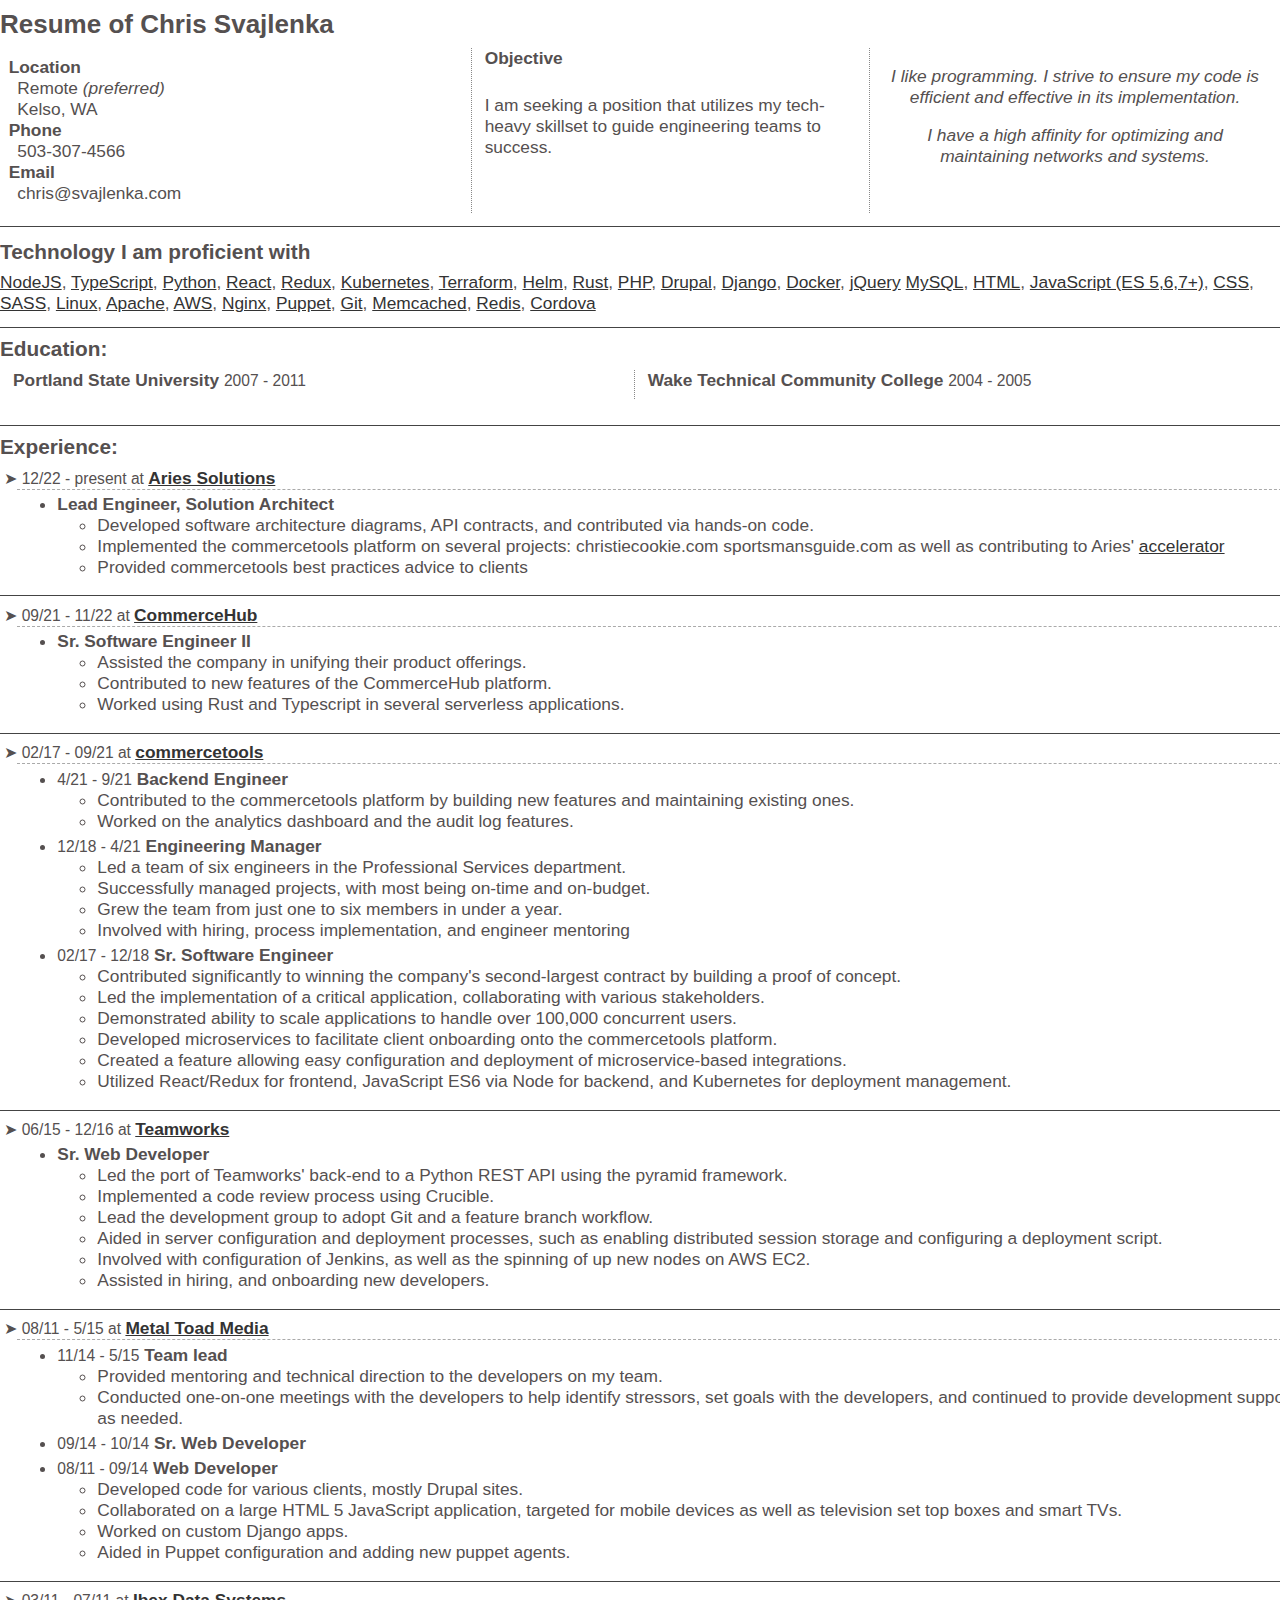
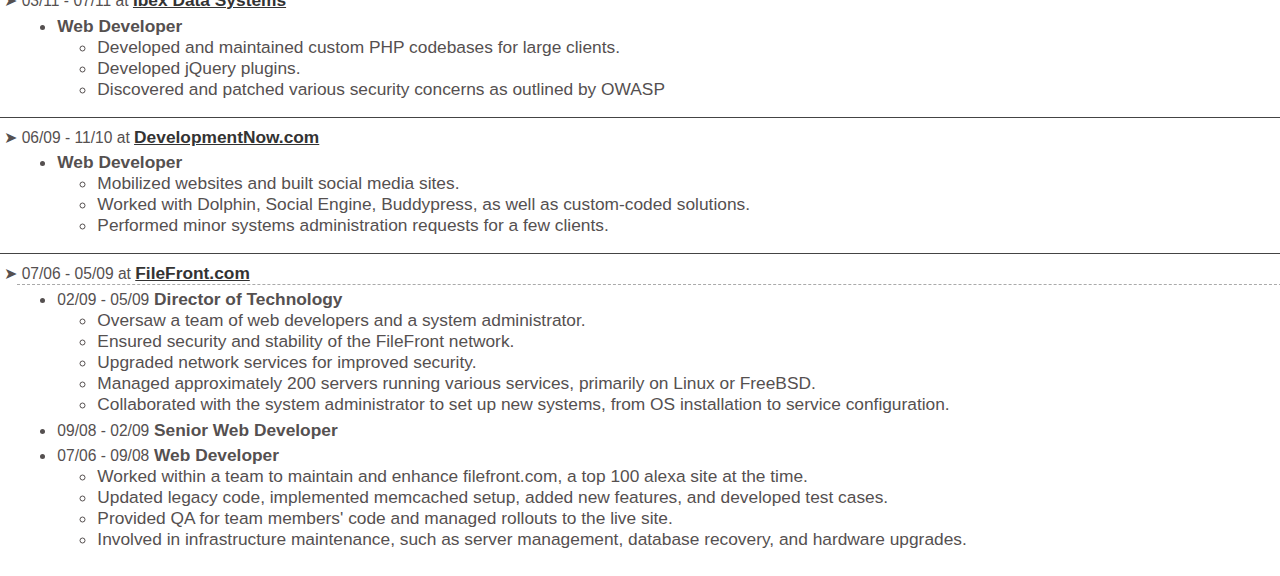
<file: index.html>
<!DOCTYPE html PUBLIC "-//W3C//DTD XHTML 1.0 Strict//EN" "http://www.w3.org/TR/xhtml1/DTD/xhtml1-strict.dtd">
<html xmlns="http://www.w3.org/1999/xhtml" xml:lang="en" lang="en">
  <head>
    <title>Resume of Chris Svajlenka - Software Engineering Leader</title>
    <link href="resume.css" media="all" rel="Stylesheet" type="text/css" />
    <meta http-equiv="Content-Type" content="text/html;charset=utf-8" />
    <meta name="description" content="A resume of a Durham PHP, Python Software Engineer and Systems Administrator." />
    <meta name="keywords" content=" web developer, management, DevOps, Cloud Engineer, Software Engineer, Durham, NC, systems administrator, Python, svajlenka" />
    <meta name="robots" content="INDEX,FOLLOW" />
    <meta name="google-site-verification" content="xfA7cE6Jv6XuRvXt6FlJ3fZX_HhzhEuWgtwoPKommvA" />
  </head>

  <body>
    <section class="top">
      <header>
        <h1>Resume of Chris Svajlenka</h1>
      </header>
      <section class="compact">
        <address class="sub">
          <dl>
            <dt>Location</dt>
            <dd>
              <ul>
                <li>Remote <i>(preferred)</i></li>
                <li>Kelso, WA</li>
              </ul>
            </dd>
            <dt>Phone</dt>
            <dd>503-307-4566</dd>
            <dt>Email</dt>
            <dd>chris<span id="spam">(at)</span>svajlenka.com</dd>
          </dl>
        </address>

        <!-- Objective -->
        <section class="sub">
          <header>Objective</header>
          <summary>
            <p>I am seeking a position that utilizes my tech-heavy skillset to guide engineering teams to success.</p>
          </summary>
        </section>
        <!-- quote -->
        <section class="sub">
          <blockquote>
            <p>I like programming. I strive to ensure my code is efficient and effective in its implementation.</p>
            <p>I have a high affinity for optimizing and maintaining networks and systems.</p>
          </blockquote>
        </section>
      </section>
    </section>
    <main>
      <section>
      <section >
        <header>Technology I am proficient with</header>
        <summary>
          <a href="//www.nodejs.org/" title="NodeJS" target="_blank">NodeJS</a>, <a href="//www.typescriptlang.org/" title="TypeScript" target="_blank">TypeScript</a>, <a href="//www.python.org/" title="Python" target="_blank">Python</a>,
          <a href="//facebook.github.io/react/" title="React" target="_blank">React</a>, <a href="//redux.js.org/" title="Redux" target="_blank">Redux</a>, <a href="//www.kubernetes.io/" title="Kubernetes" target="_blank">Kubernetes</a>,
          <a href="//www.terraform.io/" title="Terraform" target="_blank">Terraform</a>, <a href="//www.helm.sh/" title="Helm" target="_blank">Helm</a>, <a href="//www.rust-lang.org/" title="Rust" target="_blank">Rust</a>,
          <a href="//www.php.net/" title="PHP" target="_blank">PHP</a>, <a href="//www.drupal.org/" title="Drupal" target="_blank">Drupal</a>, <a href="//www.djangoproject.com/" title="Django" target="_blank">Django</a>, <a href="//www.docker.io" title="Docker" target="_blank">Docker</a>,
          <a href="//www.jQuery.com" title="jQuery" target="_blank">jQuery</a> <a href="//www.mysql.com/" title="MySQL" target="_blank">MySQL</a>, <a href="//dev.w3.org/html5/spec/Overview.html" title="HTML 5" target="_blank">HTML</a>,
          <a href="//en.wikipedia.org/wiki/JavaScript" title="JavaScript" target="_blank">JavaScript (ES 5,6,7+)</a>, <a href="//www.w3.org/Style/CSS/" title="CSS" target="_blank">CSS</a>,
          <a href="//www.sass-lang.com/" title="SASS" target="_blank">SASS</a>, <a href="//www.linux.com/" title="linux" target="_blank">Linux</a>, <a href="//www.apache.org/" title="apache" target="_blank">Apache</a>,
          <a href="//aws.amazon.com/" title="AWS" target="_blank">AWS</a>, <a href="//www.nginx.org/" title="nginx" target="_blank">Nginx</a>, <a href="//www.puppetlabs.com/" title="Puppet" target="_blank">Puppet</a>,
          <a href="//git-scm.com/" title="Git" target="_blank">Git</a>, <a href="//www.danga.com/memcached/" title="Memcached" target="_blank">Memcached</a>, <a href="//www.redis.io/" title="Redis" target="_blank">Redis</a>,
          <a href="//cordova.apache.org/" title="Cordova" target="_blank">Cordova</a>
        </summary>
      </section>
      </section>
      <!-- Education -->
      <section>
        <header>Education:</header>
        <section class="compact">
          <section class="sub">
            <header>Portland State University</header>
            <time>2007 - 2011</time>
            <!--<summary>I started out majoring in Computer Science, but have since switched to the more business oriented "Information Systems" program. I left the school a senior, focusing more on my career and family.</summary>-->
          </section>
          <section class="sub">
            <header>Wake Technical Community College</header>
            <time>2004 - 2005</time>
            <!--<summary>While attending, my focus was Computer Science.</summary>-->
          </section>
        </section>
      </section>
      <!-- Internet cred
      <section>
        <header>Internet Cred:</header>
        <section class="compact">
          <section class="sub">
            <header>Code contributions</header>
            <article>
              <p>Check out my <a href="http://www.github.com/svaj" title="GitHub" target="_blank">GitHub</a> account, my <a href="https://drupal.org/user/1813622" title="Drupal.org" target="_blank">Drupal.org profile</a>.</p>
              <p>It might be worth noting that I created and maintain a Drupal contrib module: <a href="https://www.drupal.org/project/upcoming_content">Upcoming Content</a>.</p>
              <p>I've also got some code I've contributed to for the digital asset manager NotreDAM viewable <a href="https://code.google.com/r/jonathan-notredam/source/list" target="_blank" title="NotreDAM">here</a>.</p>
            </article>
          </section> 
      -->
          <!-- Blogs 
          <section class="sub">
            <header>Blog contributions</header>
            <article>
              <p>I maintain a blog at <a href="http://blog.svajlenka.com">blog.svajlenka.com</a></p>
              <p>I've blogged at <a href="http://www.metaltoad.com/blog/chris" title="Metal Toad Media" target="_blank">Metal Toad Media</a></p>
            </article>
          </section>
        </section>
      
      </section>
      -->
      <!-- Experience -->
      <section class="experience">
        <header>Experience:</header>
        <!-- Aries Solutions -->
        <section class="nRoles">
          <header>
            <time class="total">12/22 - present</time>
            <a href="http://www.ariessolutions.io/" title="Aries Solutions" target="_blank">Aries Solutions</a>
          </header>
          <article>
            <ul>
              <li>
                <span class="role">Lead Engineer, Solution Architect</span>
                <ul>
                  <li>Developed software architecture diagrams, API contracts, and contributed via hands-on code.</li>
                  <li>Implemented the commercetools platform on several projects: christiecookie.com sportsmansguide.com as well as contributing to Aries' <a href="https://www.ariessolutions.io/composable-commerce/mach-booster-commercetools-accelerator/">accelerator</a></li>
                  <li>Provided commercetools best practices advice to clients</li>
                </ul>
              </li>
            </ul>
          </article>
        </section>
        <!-- CommerceHub -->
        <section class="nRoles">
          <header>
            <time class="total">09/21 - 11/22</time>
            <a href="http://www.commercehub.com/" title="CommerceHub" target="_blank">CommerceHub</a>
          </header>
          <article>
            <ul>
              <li>
                <span class="role">Sr. Software Engineer II</span>
                <ul>
                  <li>Assisted the company in unifying their product offerings.</li>
                  <li>Contributed to new features of the CommerceHub platform.</li>
                  <li>Worked using Rust and Typescript in several serverless applications.</li>
                </ul>
              </li>
            </ul>

          </article>
        </section>
        <!-- commercetools -->
        <section class="nRoles">
          <header>
            <time class="total">02/17 - 09/21</time>
            <a href="http://www.commercetools.com/" title="commercetools" target="_blank">commercetools</a>
          </header>
          <article>
            <ul>
              <li>
                <time>4/21 - 9/21</time><span class="role">Backend Engineer</span> 
                <ul>
                  <li>Contributed to the commercetools platform by building new features and maintaining existing ones.</li>
                  <li>Worked on the analytics dashboard and the audit log features.</li>
                </ul>
              </li>
              <li>
                <time>12/18 - 4/21</time><span class="role">Engineering Manager</span> 
                <ul>
                  <li>Led a team of six engineers in the Professional Services department.</li>
                  <li>Successfully managed projects, with most being on-time and on-budget.</li>
                  <li>Grew the team from just one to six members in under a year.</li>
                  <li>Involved with hiring, process implementation, and engineer mentoring</li>
                </ul>
              </li>
              <li>
                <time>02/17 - 12/18</time><span class="role">Sr. Software Engineer</span> 
                <ul>
                  <li>Contributed significantly to winning the company's second-largest contract by building a proof of concept.</li>
                  <li>Led the implementation of a critical application, collaborating with various stakeholders.</li>
                  <li>Demonstrated ability to scale applications to handle over 100,000 concurrent users.</li>
                  <li>Developed microservices to facilitate client onboarding onto the commercetools platform.</li>
                  <li>Created a feature allowing easy configuration and deployment of microservice-based integrations.</li>
                  <li>Utilized React/Redux for frontend, JavaScript ES6 via Node for backend, and Kubernetes for deployment management.</li>
                </ul>
              </li>
            </ul>

          </article>
        </section>
        <!-- Teamworks -->
        <section>
          <header>
            <time class="total">06/15 - 12/16</time>
            <a href="http://www.teamworks.com/" title="Teamworks" target="_blank">Teamworks</a>
          </header>
          <article>
            <ul>
              <li>
                <span class="role">Sr. Web Developer</span>
                <ul>
                  <li>Led the port of Teamworks' back-end to a Python REST API using the pyramid framework.</li>
                  <li>Implemented a code review process using Crucible.</li>
                  <li>Lead the development group to adopt Git and a feature branch workflow.</li>
                  <li>Aided in server configuration and deployment processes, such as enabling distributed session storage and configuring a deployment script.</li>
                  <li>Involved with configuration of Jenkins, as well as the spinning of up new nodes on AWS EC2.</li>
                  <li>Assisted in hiring, and onboarding new developers.</li> 
              </li>
            </ul>
          </article>
        </section>
        <!-- metaltoad -->
        <section class="nRoles">
          <header>
            <time class="total">08/11 - 5/15</time>
            <a href="http://www.metaltoad.com/" title="Metal Toad Media" target="_blank">Metal Toad Media</a>
          </header>
          <article>
            <ul>
              <li>
                <time>11/14 - 5/15</time><span class="role">Team lead</span>
                <ul>
                  <li>Provided mentoring and technical direction to the developers on my team.</li>
                  <li>Conducted one-on-one meetings with the developers to help identify stressors, set goals with the developers, and continued to provide development support as needed.</li>
                  </ul>
              </li>
              <li>
                <time>09/14 - 10/14</time><span class="role">Sr. Web Developer</span>
              </li>
              <li>
                <time>08/11 - 09/14</time><span class="role">Web Developer</span> 
                <ul>
                  <li>Developed code for various clients, mostly Drupal sites.</li>
                  <li>Collaborated on a large HTML 5 JavaScript application, targeted for mobile devices as well as television set top boxes and smart TVs.</li>
                  <li>Worked on custom Django apps.</li>
                  <li>Aided in Puppet configuration and adding new puppet agents.</li>
                </ul>
              </li>
            </ul>
          </article>
        </section>
        <!-- Ibex Data -->
        <section class="employed">
          <header>
            <time class="total">03/11 - 07/11</time>
            <a href="http://ibexdata.com/" title="Ibex Data Systems" target="_blank">Ibex Data Systems</a>
          </header>
          <article>
            <ul>
              <li>
                <span class="role">Web Developer</span>
                <ul>
                  <li>Developed and maintained custom PHP codebases for large clients.</li>
                  <li>Developed jQuery plugins.</li>
                  <li>Discovered and patched various security concerns as outlined by OWASP</li>
              </li>
            </ul>
          </article>
        </section>
        <!-- devnow -->
        <section>
          <header>
            <time class="total">06/09 - 11/10</time>
            <a href="http://developmentnow.com/" title="DevelopmentNow" target="_blank">DevelopmentNow.com</a>
          </header>
          <article>
            <ul>
              <li>
                <span class="role">Web Developer</span>
                <ul>
                  <li>Mobilized websites and built social media sites.</li>
                  <li>Worked with Dolphin, Social Engine, Buddypress, as well as custom-coded solutions.</li>
                  <li>Performed minor systems administration requests for a few clients.</li>
                </ul>
              </li>
            </ul>
          </article>
        </section>
        <!-- FileFront -->
        <section class="nRoles">
          <header>
            <time class="total">07/06 - 05/09</time>
            <a href="http://filefront.com/" title="FileFront" target="_blank">FileFront.com</a>
          </header>
          <article>
            <ul>
              <li>
                <time>02/09 - 05/09</time><span class="role">Director of Technology</span> 
                <ul>
                  <li>Oversaw a team of web developers and a system administrator.</li>
                  <li>Ensured security and stability of the FileFront network.</li>
                  <li>Upgraded network services for improved security.</li>
                  <li>Managed approximately 200 servers running various services, primarily on Linux or FreeBSD.</li>
                  <li>Collaborated with the system administrator to set up new systems, from OS installation to service configuration.</li>
                </ul>
              </li>
              <li>
                <time>09/08 - 02/09</time><span class="role">Senior Web Developer</span> 
              </li>
              <li><time>07/06 - 09/08</time> <span class="role">Web Developer</span> 
                <ul>
                  <li>Worked within a team to maintain and enhance filefront.com, a top 100 alexa site at the time.</li>
                  <li>Updated legacy code, implemented memcached setup, added new features, and developed test cases.</li>
                  <li>Provided QA for team members' code and managed rollouts to the live site.</li>
                  <li>Involved in infrastructure maintenance, such as server management, database recovery, and hardware upgrades.</li>
                </ul>
              </li>
            </ul>
          </article>
        </section>
        <!--  <span class="role" class="sub"><a href="http://anticlothes.com/" title="AntiClothes" target="_blank">AntiClothes.com</a></span>
  <span class="role" class="timeframe">08/08 - 11/09 as <strong>Chief Operating Officer</strong></span>
    <p>
    I was the co-founder of AntiClothes, an online T-shirt store specializing in humor shirts. I implemented the website in magento commerce, which was heavily modified to better suit our needs. I handled all day to day operations: shipping, customer relation, inventory &amp; supply management, server management &amp; optimization, and site development. I used a LAMP environment with memcached, svn, and apc.
    </p>
-->
        <!--  <span class="role" class="sub">First American Marketing Corp.</span>
  <span class="role" class="timeframe">03/06 - 05/06 as <strong>Web Developer</strong></span>
    <p>
    At First American Marketing Corporation I had many different roles. These included troubleshooting the company network, programming in Java, creating websites using HTML, CSS, Javascript and PHP, minor data entry, as well as providing technical input on some company decisions.
    </p>
  <span class="role" class="sub"><a href="http://www4.ncsu.edu/~spbalik/SummerCamp/" title="NCSU CS Summer Camp" target="_blank">North Carolina State University</a></span>
  <span class="role" class="timeframe">06/05 - 07/05 as <strong>Teacher Assistant</strong> at a summer camp</span>
    <p>
    I helped high school students learn java 1.4.2 and develop a set of games from scratch or by modifying existing code.
    </p>
-->
      </section>
      <!--
   <div class="section">
<span class="role" class="sectionHeader">Freelance Work:</span>
<span class="role" class="timeframe">
  Note: As of this writing, almost all webpages I had created during my time as a freelance coder are no longer active, If you are interested in the progression of my work over time, I have retained some code samples from this time. Work samples can be made available upon request.
  <br/><br/></span>
<span class="role" class="sub">FileWire.com</span>
<span class="role" class="timeframe">12/05 - 02/06 for Valence Media, LTD. Culver City, CA (telecommuted from Raleigh,NC)</span>
  <p>A file hosting site utilizing an eclectic mix of C#, PHP and MySQL.</p>

<span class="role" class="sub">FileHost.ws</span>
<span class="role" class="timeframe">01/05 - 01/05 for elextusNet Florence, NJ (telecommuted from Raleigh,NC)</span>
  <p>A simple, dynamic directory of popular filehosts.</p>

<span class="role" class="sub">BoredClick.com</span>
<span class="role" class="timeframe">12/04 - 01/05 for elextusNet Florence, NJ (telecommuted from Raleigh,NC)</span>
  <p>A simple link sharing site</p>

<span class="role" class="sub">Xioserv.com</span>
<span class="role" class="timeframe">06/04 - 11/04 for elextusNet Florence, NJ (telecommuted from Raleigh,NC)</span>
  <p>An image &amp; gallery hosting website.</p>

   </div>
-->
    </main>

    <script type="text/javascript">
      document.getElementById("spam").innerHTML = "@";
    </script>
  </body>
</html>
</file>
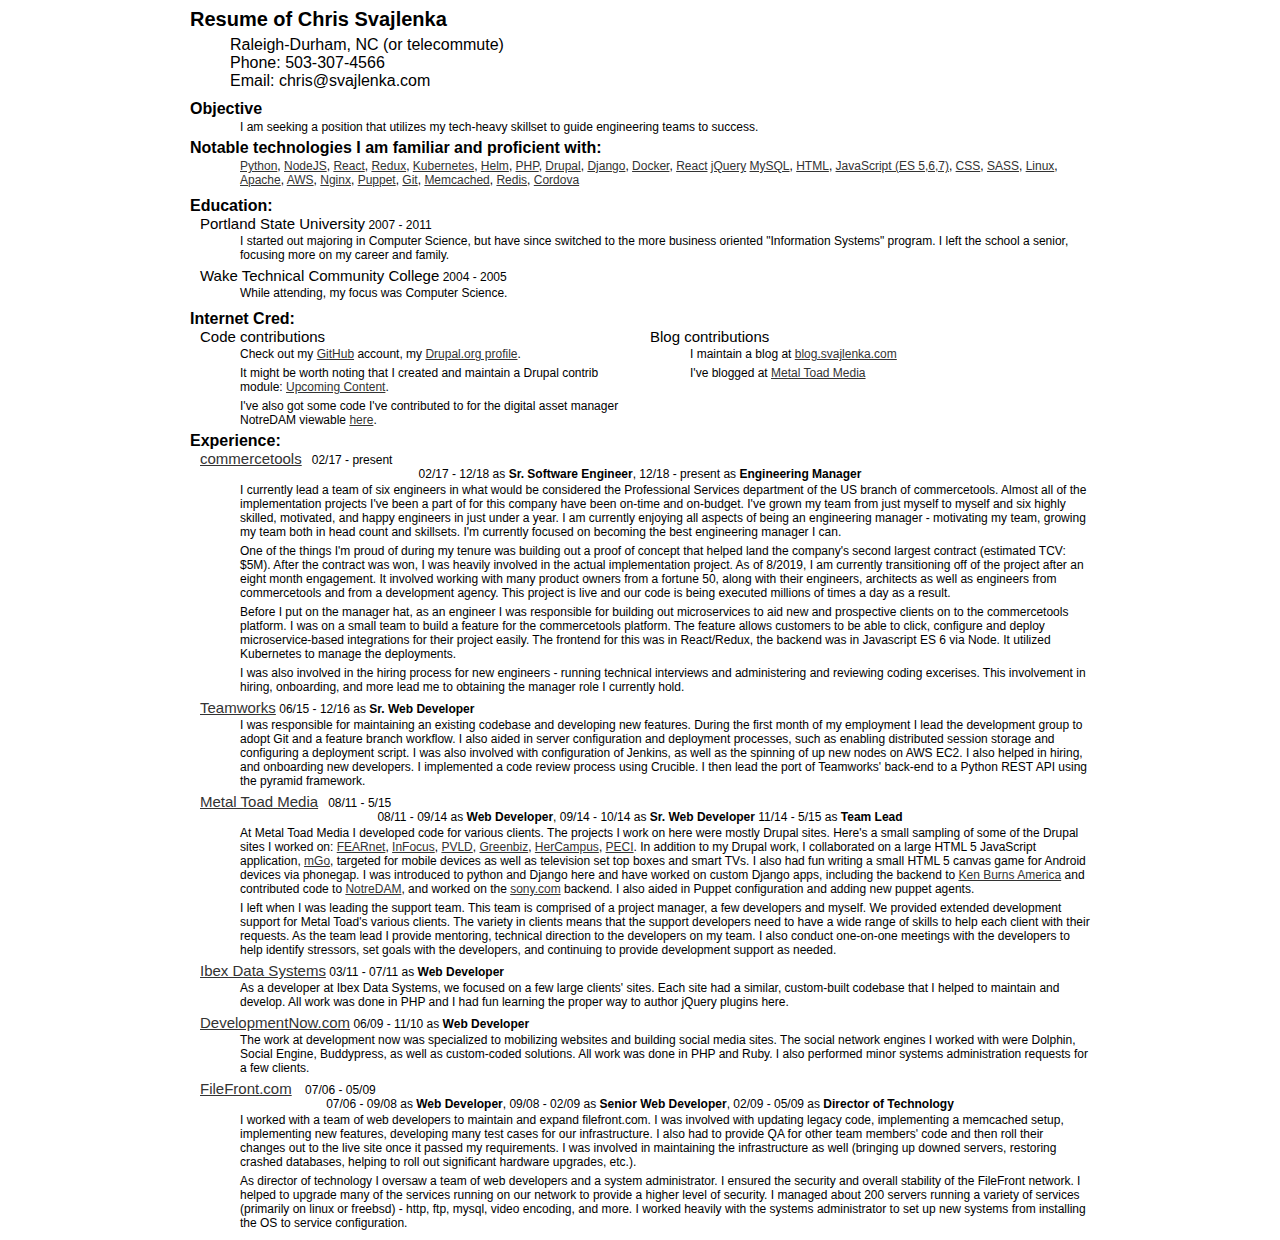
<file: www/index.html>
<!DOCTYPE html PUBLIC "-//W3C//DTD XHTML 1.0 Strict//EN"
   "http://www.w3.org/TR/xhtml1/DTD/xhtml1-strict.dtd">
<html xmlns="http://www.w3.org/1999/xhtml" xml:lang="en" lang="en">
<head>
  <title>Resume of Chris Svajlenka - Software Engineering Leader</title>
  <link href="resume.css" media="all" rel="Stylesheet" type="text/css" />
  <meta http-equiv="Content-Type" content="text/html;charset=utf-8" />
  <meta name="description" content="A resume of a Durham PHP, Python Software Engineer and Systems Administrator."  />
  <meta name="keywords" content=" web developer, management, DevOps, Cloud Engineer, Software Engineer, Durham, NC, systems administrator, Python, svajlenka" />
  <meta name="robots" content="INDEX,FOLLOW" />
  <meta name="google-site-verification" content="xfA7cE6Jv6XuRvXt6FlJ3fZX_HhzhEuWgtwoPKommvA" />
</head>
<body>
  <div class="siteContainer">
    <div class="header">
      <h1>Resume of Chris Svajlenka</h1>
      <ul class="contact">
	<li>Raleigh-Durham, NC (or telecommute)</li>
	<li>Phone: 503-307-4566</li>
	<li>Email: chris<span id="spam">(at)</span>svajlenka.com</li>
      </ul>
    </div>
    <div class="siteContent">
      <div class="section">
	<span class="sectionHeader">Objective</span>
	<p>
	I am seeking a position that utilizes my tech-heavy skillset to guide engineering teams to success.
	</p>
<!--
	<span class="codeQuote">I love coding, I like to make sure my code is efficient a.</span>
	<span class="codeQuote">I have a high affinity for optimizing and maintaining networks and systems.</span> -->
	<span class="sectionHeader">Notable technologies I am familiar and proficient with:</span>
	<p>
        <a href="http://www.python.org/" title="Python" target="_blank">Python</a>,
        <a href="http://www.nodejs.org/" title="NodeJS" target="_blank">NodeJS</a>,
        <a href="https://facebook.github.io/react/" title="React" target="_blank">React</a>,
        <a href="http://redux.js.org/" title="Redux" target="_blank">Redux</a>,
        <a href="http://www.kubernetes.io/" title="Kubernetes" target="_blank">Kubernetes</a>,
        <a href="http://www.helm.sh/" title="Helm" target="_blank">Helm</a>,
        <a href="http://www.php.net/" title="PHP" target="_blank">PHP</a>,
        <a href="http://www.drupal.org/" title="Drupal" target="_blank">Drupal</a>,
        <a href="http://www.djangoproject.com/" title="Django" target="_blank">Django</a>,
        <a href="http://www.docker.io" title="Docker" target="_blank">Docker</a>,
        <a href="http://facebook.github.io/react/" title="React" target="_blank">React</a>
        <a href="http://www.jQuery.com" title="jQuery" target="_blank">jQuery</a>
        <a href="http://www.mysql.com/" title="MySQL" target="_blank">MySQL</a>,
        <a href="http://dev.w3.org/html5/spec/Overview.html" title="HTML 5" target="_blank">HTML</a>,
        <a href="http://en.wikipedia.org/wiki/JavaScript" title="JavaScript" target="_blank">JavaScript (ES 5,6,7)</a>,
        <a href="http://www.w3.org/Style/CSS/" title="CSS" target="_blank">CSS</a>,
        <a href="http://www.sass-lang.com/" title="SASS" target="_blank">SASS</a>,
        <a href="http://www.linux.com/" title="linux" target="_blank">Linux</a>,
        <a href="http://www.apache.org/" title="apache" target="_blank">Apache</a>,
        <a href="http://aws.amazon.com/" title="AWS" target="_blank">AWS</a>,
        <a href="http://www.nginx.org/" title="nginx" target="_blank">Nginx</a>,
        <a href="http://www.puppetlabs.com/" title="Puppet" target="_blank">Puppet</a>,
        <a href="http://git-scm.com/" title="Git" target="_blank">Git</a>,
        <a href="http://www.danga.com/memcached/" title="Memcached" target="_blank">Memcached</a>,
        <a href="http://www.redis.io/" title="Redis" target="_blank">Redis</a>,
        <a href="http://cordova.apache.org/" title="Cordova" target="_blank">Cordova</a>
	</p>
      </div>

      <div class="section">
	<span class="sectionHeader">Education:</span>
	<span class="subHeader">Portland State University</span>
	<span class="timeframe">2007 - 2011</span>
	<p>
	I started out majoring in Computer Science, but have since switched to the more business oriented "Information Systems" program.  I left the school a senior, focusing more on my career and family.
	</p>
	<span class="subHeader">Wake Technical Community College</span>
	<span class="timeframe">2004 - 2005</span>
	<p>
	While attending, my focus was Computer Science.
	</p>
      </div>
  <div class="section">
  <span class="sectionHeader">Internet Cred:</span>
    <div class="subsection">
      <span class="subHeader">Code contributions</span>
      <p>Check out my <a href="http://www.github.com/svaj" title="GitHub" target="_blank">GitHub</a> account, my <a href="https://drupal.org/user/1813622" title="Drupal.org" target="_blank">Drupal.org profile</a>.</p>
      <p>It might be worth noting that I created and maintain a Drupal contrib module: <a href="https://www.drupal.org/project/upcoming_content">Upcoming Content</a>.</p>
      <p>I've also got some code I've contributed to for the digital asset manager NotreDAM viewable <a href="https://code.google.com/r/jonathan-notredam/source/list" target="_blank" title="NotreDAM">here</a>.</p>
    </div>
    <div class="subsection">
      <span class="subHeader">Blog contributions</span>
      <p>I maintain a blog at <a href="http://blog.svajlenka.com">blog.svajlenka.com</a></p>
      <p>I've blogged at <a href="http://www.metaltoad.com/blog/chris" title="Metal Toad Media" target="_blank">Metal Toad Media</a></p>
    </div>
  </div>
      <div class="section">
	<span class="sectionHeader">Experience:</span>
	    <span class="subHeader"><a href="http://www.commercetools.com/" title="commercetools" target="_blank">commercetools</a></span><span class="timeframeTotal">02/17 - present</span>
        <span class="timeframe centered">02/17 - 12/18 as <strong>Sr. Software Engineer</strong>, 12/18 - present as <strong>Engineering Manager</strong></span>
	<p>I currently lead a team of six engineers in what would be considered the Professional Services department of the US branch of commercetools.  Almost all of the implementation projects I've been a part of for this company have been on-time and on-budget.   I've grown my team from just myself to myself and six highly skilled, motivated, and happy engineers in just under a year.  I am currently enjoying all aspects of being an engineering manager - motivating my team, growing my team both in head count and skillsets.  I'm currently focused on becoming the best engineering manager I can.</p>
	<p>One of the things I'm proud of during my tenure was building out a proof of concept that helped land the company's second largest contract (estimated TCV: $5M). After the contract was won, I was heavily involved in the actual implementation project.  As of 8/2019, I am currently transitioning off of the project after an eight month engagement.  It involved working with many product owners from a fortune 50, along with their engineers, architects as well as engineers from commercetools and from a development agency.  This project is live and our code is being executed millions of times a day as a result. </p>
        <p>Before I put on the manager hat, as an engineer I was responsible for building out microservices to aid new and prospective clients on to the commercetools platform.  I was on a small team to build a feature for the commercetools platform.  The feature allows customers to be able to click, configure and deploy microservice-based integrations for their project easily.  The frontend for this was in React/Redux, the backend was in Javascript ES 6 via Node.  It utilized Kubernetes to manage the deployments.  </p>
	<p>I was also involved in the hiring process for new engineers - running technical interviews and administering and reviewing coding excerises.  This involvement in hiring, onboarding, and more lead me to obtaining the manager role I currently hold.</p>
	    <span class="subHeader"><a href="http://www.teamworks.com/" title="Teamworks" target="_blank">Teamworks</a></span>
        <span class="timeframe">06/15 - 12/16 as <strong>Sr. Web Developer</strong></span>
        <p>
	I was responsible for maintaining an existing codebase and developing new features.  During the first month of my employment I lead the development group to adopt Git and a feature branch workflow.  I also aided in server configuration and deployment processes, such as enabling distributed session storage and configuring a deployment script.  I was also involved with configuration of Jenkins, as well as the spinning of up new nodes on AWS EC2.  I also helped in hiring, and onboarding new developers.  I implemented a code review process using Crucible.  I then lead the port of Teamworks' back-end to a Python REST API using the pyramid framework.
	</p>
	    <span class="subHeader"><a href="http://www.metaltoad.com/" title="Metal Toad Media" target="_blank">Metal Toad Media</a></span><span class="timeframeTotal">08/11 - 5/15</span>
        <span class="timeframe centered">08/11 - 09/14 as <strong>Web Developer</strong>, 09/14 - 10/14 as <strong>Sr. Web Developer</strong> 11/14 - 5/15 as <strong>Team Lead</strong></span>
        <p>
	At Metal Toad Media I developed code for various clients.  The projects I work on here were mostly Drupal sites.  Here's a small sampling of some of the Drupal sites I worked on: <a href="http://www.fearnet.com/">FEARnet</a>, <a href="http://www.infocus.com" >InFocus</a>, <a href="http://www.pvld.org/">PVLD</a>, <a href="http://www.greenbiz.com">Greenbiz</a>, <a href="http://www.hercampus.com/">HerCampus</a>, <a href="http://www.peci.org/">PECI</a>.  In addition to my Drupal work, I collaborated on a large HTML 5 JavaScript application, <a href="http://www.mgo.com">mGo</a>, targeted for mobile devices as well as television set top boxes and smart TVs.  I also had fun writing a small HTML 5 canvas game for Android devices via phonegap.  I was introduced to python and Django here and have worked on custom Django apps, including the backend to <a href="http://www.pbs.org/kenburns/" title="Ken Burns America">Ken Burns America</a> and contributed code to <a href="http://notredam.org">NotreDAM</a>, and worked on the <a href="http://www.sony.com/">sony.com</a> backend.  I also aided in Puppet configuration and adding new puppet agents.
        </p>
      <p>
        I left when I was leading the support team.  This team is comprised of a project manager, a few developers and myself.  We provided extended development support for Metal Toad's various clients.  The variety in clients means that the support developers need to have a wide range of skills to help each client with their requests.  As the team lead I provide mentoring, technical direction to the developers on my team.  I also conduct one-on-one meetings with the developers to help identify stressors, set goals with the developers, and continuing to provide development support as needed.
      </p>
	    <span class="subHeader"><a href="http://ibexdata.com/" title="Ibex Data Systems" target="_blank">Ibex Data Systems</a></span>
        <span class="timeframe">03/11 - 07/11 as <strong>Web Developer</strong></span>
        <p>
        As a developer at Ibex Data Systems, we focused on a few large clients' sites.  Each site had a similar, custom-built codebase that I helped to maintain and develop.  All work was done in PHP and I had fun learning the proper way to author jQuery plugins here.
        </p>
	    <span class="subHeader"><a href="http://developmentnow.com/" title="DevelopmentNow" target="_blank">DevelopmentNow.com</a></span>
	    <span class="timeframe">06/09 - 11/10 as <strong>Web Developer</strong></span>
	    <p>
	   The work at development now was specialized to mobilizing websites and building social media sites.  The social network engines I worked with were Dolphin, Social Engine, Buddypress, as well as custom-coded solutions.  All work was done in PHP and Ruby.  I also performed minor systems administration requests for a few clients.
	    </p>
	    <span class="subHeader"><a href="http://filefront.com/" title="FileFront" target="_blank">FileFront.com</a></span> <span class="timeframeTotal">07/06 - 05/09</span>
	    <span class="timeframe centered">07/06 - 09/08 as <strong>Web Developer</strong>, 09/08 - 02/09 as <strong>Senior Web Developer</strong>, 02/09 - 05/09 as <strong>Director of Technology</strong></span>
	    <p>
	    I worked with a team of web developers to maintain and expand filefront.com.  I was involved with updating legacy code, implementing a memcached setup, implementing new features, developing many test cases for our infrastructure.  I also had to provide QA for other team members' code and then roll their changes out to the live site once it passed my requirements.  I was involved in maintaining the infrastructure as well (bringing up downed servers, restoring crashed databases, helping to roll out significant hardware upgrades, etc.).
	    </p>
      <p>
      As director of technology I oversaw a team of web developers and a system administrator.  I ensured the security and overall stability of the FileFront network.  I helped to upgrade many of the services running on our network to provide a higher level of security.  I managed about 200 servers running a variety of services (primarily on linux or freebsd) - http, ftp, mysql, video encoding, and more. I worked heavily with the systems administrator to set up new systems from installing the OS to service configuration.
      </p>
<!--	    <span class="subHeader"><a href="http://anticlothes.com/" title="AntiClothes" target="_blank">AntiClothes.com</a></span>
	    <span class="timeframe">08/08 - 11/09 as <strong>Chief Operating Officer</strong></span>
	    <p>
	    I was the co-founder of AntiClothes, an online T-shirt store specializing in humor shirts.  I implemented the website in magento commerce, which was heavily modified to better suit our needs.  I handled all day to day operations: shipping, customer relation, inventory &amp; supply management, server management &amp; optimization, and site development.  I used a LAMP environment with memcached, svn, and apc.
	    </p>
-->
<!--	    <span class="subHeader">First American Marketing Corp.</span>
	    <span class="timeframe">03/06 - 05/06 as <strong>Web Developer</strong></span>
	    <p>
	    At First American Marketing Corporation I had many different roles. These included troubleshooting the company network, programming in Java, creating websites using HTML, CSS, Javascript and PHP, minor data entry, as well as providing technical input on some company decisions.
	    </p>
	    <span class="subHeader"><a href="http://www4.ncsu.edu/~spbalik/SummerCamp/" title="NCSU CS Summer Camp" target="_blank">North Carolina State University</a></span>
	    <span class="timeframe">06/05 - 07/05 as <strong>Teacher Assistant</strong> at a summer camp</span>
	    <p>
	    I helped high school students learn java 1.4.2 and develop a set of games from scratch or by modifying existing code.
	    </p>
-->
      </div>
<!--
      <div class="section">
	<span class="sectionHeader">Freelance Work:</span>
	<span class="timeframe">
	Note: As of this writing, almost all webpages I had created during my time as a freelance coder are no longer active, If you are interested in the progression of my work over time, I have retained some code samples from this time.  Work samples can be made available upon request.
	<br/><br/></span>
	<span class="subHeader">FileWire.com</span>
	<span class="timeframe">12/05 - 02/06 for Valence Media, LTD. Culver City, CA (telecommuted from Raleigh,NC)</span>
	<p>A file hosting site utilizing an eclectic mix of C#, PHP and MySQL.</p>

	<span class="subHeader">FileHost.ws</span>
	<span class="timeframe">01/05 - 01/05 for elextusNet Florence, NJ (telecommuted from Raleigh,NC)</span>
	<p>A simple, dynamic directory of popular filehosts.</p>

	<span class="subHeader">BoredClick.com</span>
	<span class="timeframe">12/04 - 01/05 for elextusNet Florence, NJ (telecommuted from Raleigh,NC)</span>
	<p>A simple link sharing site</p>

	<span class="subHeader">Xioserv.com</span>
	<span class="timeframe">06/04 - 11/04 for elextusNet Florence, NJ (telecommuted from Raleigh,NC)</span>
	<p>An image &amp; gallery hosting website.</p>

      </div>
-->
    </div>
  </div>
<script type="text/javascript">
    document.getElementById('spam').innerHTML='@';
</script>
</body>
</html>
</file>
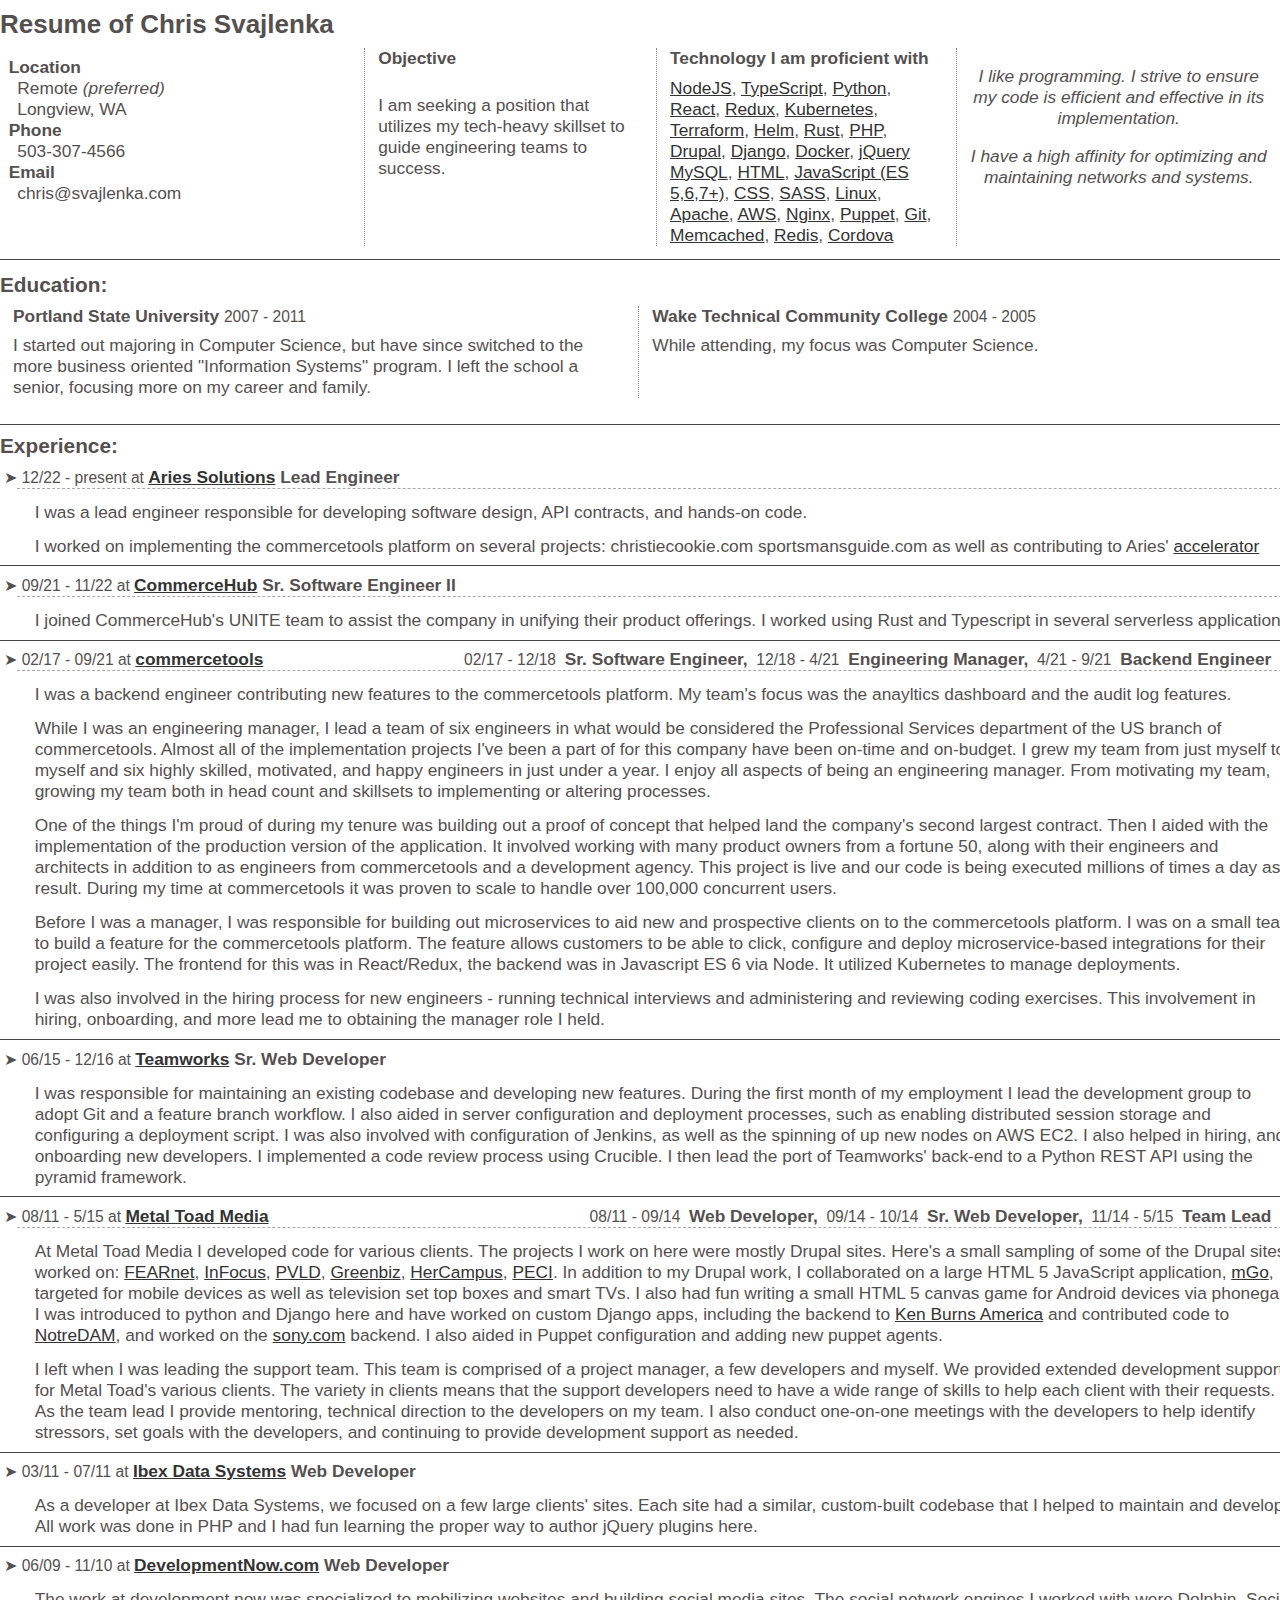
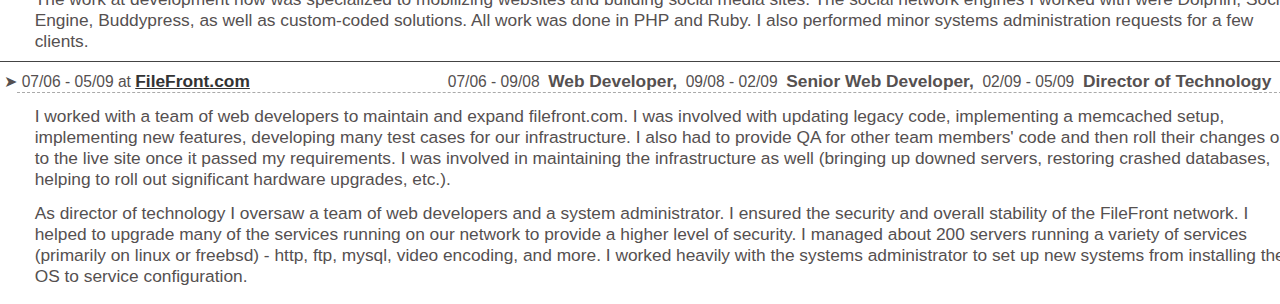
<file: index-full.html>
<!DOCTYPE html PUBLIC "-//W3C//DTD XHTML 1.0 Strict//EN" "http://www.w3.org/TR/xhtml1/DTD/xhtml1-strict.dtd">
<html xmlns="http://www.w3.org/1999/xhtml" xml:lang="en" lang="en">
  <head>
    <title>Resume of Chris Svajlenka - Software Engineering Leader</title>
    <link href="resume.css" media="all" rel="Stylesheet" type="text/css" />
    <meta http-equiv="Content-Type" content="text/html;charset=utf-8" />
    <meta name="description" content="A resume of a Durham PHP, Python Software Engineer and Systems Administrator." />
    <meta name="keywords" content=" web developer, management, DevOps, Cloud Engineer, Software Engineer, Durham, NC, systems administrator, Python, svajlenka" />
    <meta name="robots" content="INDEX,FOLLOW" />
    <meta name="google-site-verification" content="xfA7cE6Jv6XuRvXt6FlJ3fZX_HhzhEuWgtwoPKommvA" />
  </head>

  <body>
    <section class="top">
      <header>
        <h1>Resume of Chris Svajlenka</h1>
      </header>
      <section class="compact">
        <address class="sub">
          <dl>
            <dt>Location</dt>
            <dd>
              <ul>
                <li>Remote <i>(preferred)</i></li>
                <li>Longview, WA</li>
              </ul>
            </dd>
            <dt>Phone</dt>
            <dd>503-307-4566</dd>
            <dt>Email</dt>
            <dd>chris<span id="spam">(at)</span>svajlenka.com</dd>
          </dl>
        </address>

        <!-- Objective -->
        <section class="sub">
          <header>Objective</header>
          <summary>
            <p>I am seeking a position that utilizes my tech-heavy skillset to guide engineering teams to success.</p>
          </summary>
        </section>
        <section class="sub">
          <header>Technology I am proficient with</header>
          <summary>
            <a href="//www.nodejs.org/" title="NodeJS" target="_blank">NodeJS</a>, <a href="//www.typescriptlang.org/" title="TypeScript" target="_blank">TypeScript</a>, <a href="//www.python.org/" title="Python" target="_blank">Python</a>,
            <a href="//facebook.github.io/react/" title="React" target="_blank">React</a>, <a href="//redux.js.org/" title="Redux" target="_blank">Redux</a>, <a href="//www.kubernetes.io/" title="Kubernetes" target="_blank">Kubernetes</a>,
            <a href="//www.terraform.io/" title="Terraform" target="_blank">Terraform</a>, <a href="//www.helm.sh/" title="Helm" target="_blank">Helm</a>, <a href="//www.rust-lang.org/" title="Rust" target="_blank">Rust</a>,
            <a href="//www.php.net/" title="PHP" target="_blank">PHP</a>, <a href="//www.drupal.org/" title="Drupal" target="_blank">Drupal</a>, <a href="//www.djangoproject.com/" title="Django" target="_blank">Django</a>, <a href="//www.docker.io" title="Docker" target="_blank">Docker</a>,
            <a href="//www.jQuery.com" title="jQuery" target="_blank">jQuery</a> <a href="//www.mysql.com/" title="MySQL" target="_blank">MySQL</a>, <a href="//dev.w3.org/html5/spec/Overview.html" title="HTML 5" target="_blank">HTML</a>,
            <a href="//en.wikipedia.org/wiki/JavaScript" title="JavaScript" target="_blank">JavaScript (ES 5,6,7+)</a>, <a href="//www.w3.org/Style/CSS/" title="CSS" target="_blank">CSS</a>,
            <a href="//www.sass-lang.com/" title="SASS" target="_blank">SASS</a>, <a href="//www.linux.com/" title="linux" target="_blank">Linux</a>, <a href="//www.apache.org/" title="apache" target="_blank">Apache</a>,
            <a href="//aws.amazon.com/" title="AWS" target="_blank">AWS</a>, <a href="//www.nginx.org/" title="nginx" target="_blank">Nginx</a>, <a href="//www.puppetlabs.com/" title="Puppet" target="_blank">Puppet</a>,
            <a href="//git-scm.com/" title="Git" target="_blank">Git</a>, <a href="//www.danga.com/memcached/" title="Memcached" target="_blank">Memcached</a>, <a href="//www.redis.io/" title="Redis" target="_blank">Redis</a>,
            <a href="//cordova.apache.org/" title="Cordova" target="_blank">Cordova</a>
          </summary>
        </section>
        <!-- quote -->
        <section class="sub">
          <blockquote>
            <p>I like programming. I strive to ensure my code is efficient and effective in its implementation.</p>
            <p>I have a high affinity for optimizing and maintaining networks and systems.</p>
          </blockquote>
        </section>
      </section>
    </section>
    <main>
      <!-- Education -->
      <section>
        <header>Education:</header>
        <section class="compact">
          <section class="sub">
            <header>Portland State University</header>
            <time>2007 - 2011</time>
            <summary>I started out majoring in Computer Science, but have since switched to the more business oriented "Information Systems" program. I left the school a senior, focusing more on my career and family.</summary>
          </section>
          <section class="sub">
            <header>Wake Technical Community College</header>
            <time>2004 - 2005</time>
            <summary>While attending, my focus was Computer Science.</summary>
          </section>
        </section>
      </section>
      <!-- Internet cred
      <section>
        <header>Internet Cred:</header>
        <section class="compact">
          <section class="sub">
            <header>Code contributions</header>
            <article>
              <p>Check out my <a href="http://www.github.com/svaj" title="GitHub" target="_blank">GitHub</a> account, my <a href="https://drupal.org/user/1813622" title="Drupal.org" target="_blank">Drupal.org profile</a>.</p>
              <p>It might be worth noting that I created and maintain a Drupal contrib module: <a href="https://www.drupal.org/project/upcoming_content">Upcoming Content</a>.</p>
              <p>I've also got some code I've contributed to for the digital asset manager NotreDAM viewable <a href="https://code.google.com/r/jonathan-notredam/source/list" target="_blank" title="NotreDAM">here</a>.</p>
            </article>
          </section> 
      -->
          <!-- Blogs 
          <section class="sub">
            <header>Blog contributions</header>
            <article>
              <p>I maintain a blog at <a href="http://blog.svajlenka.com">blog.svajlenka.com</a></p>
              <p>I've blogged at <a href="http://www.metaltoad.com/blog/chris" title="Metal Toad Media" target="_blank">Metal Toad Media</a></p>
            </article>
          </section>
        </section>
      -->
      </section>
      <!-- Experience -->
      <section class="experience">
        <header>Experience:</header>
        <!-- Aries Solutions -->
        <section class="nRoles">
          <header>
            <time class="total">12/22 - present</time>
            <a href="http://www.ariessolutions.io/" title="Aries Solutions" target="_blank">Aries Solutions</a>
            <span class="role">Lead Engineer</span>
          </header>
          <article>
            <p>I was a lead engineer responsible for developing software design, API contracts, and hands-on code.</p>
            <p>
              I worked on implementing the commercetools platform on several projects: christiecookie.com sportsmansguide.com as well as contributing to Aries' <a href="https://www.ariessolutions.io/composable-commerce/mach-booster-commercetools-accelerator/">accelerator</a>
            </p>
          </article>
        </section>
        <!-- CommerceHub -->
        <section class="nRoles">
          <header>
            <time class="total">09/21 - 11/22</time>
            <a href="http://www.commercehub.com/" title="CommerceHub" target="_blank">CommerceHub</a>
            <span class="role">Sr. Software Engineer II</span>
          </header>
          <article>
            <!--<p>I was a backend engineer contributing new features to the CommerceHub platform.</p> -->
            <p>
              I joined CommerceHub's UNITE team to assist the company in unifying their product offerings.  I worked using Rust and Typescript in several serverless applications.
            </p>
          </article>
        </section>
        <!-- commercetools -->
        <section class="nRoles">
          <header>
            <time class="total">02/17 - 09/21</time>
            <a href="http://www.commercetools.com/" title="commercetools" target="_blank">commercetools</a>
          </header>
          <summary>
            <dl class="roles">
              <dt><time>02/17 - 12/18</time></dt>
              <dd>Sr. Software Engineer</dd>
              <dt><time>12/18 - 4/21</time></dt>
              <dd>Engineering Manager</dd>
              <dt><time>4/21 - 9/21</time></dt>
              <dd>Backend Engineer</dd>
            </dl>
          </summary>
          <article>
            <p>I was a backend engineer contributing new features to the commercetools platform.  My team's focus was the anayltics dashboard and the audit log features.</p>
            <p>
              While I was an engineering manager, I lead a team of six engineers in what would be considered the Professional Services department of the US branch of commercetools. Almost all of the implementation projects I've been a part
              of for this company have been on-time and on-budget. I grew my team from just myself to myself and six highly skilled, motivated, and happy engineers in just under a year. I enjoy all aspects of being an engineering
              manager. From motivating my team, growing my team both in head count and skillsets to implementing or altering processes.
            </p>
            <p>
              One of the things I'm proud of during my tenure was building out a proof of concept that helped land the company's second largest contract. Then I aided with the implementation of the production version of the application. It
              involved working with many product owners from a fortune 50, along with their engineers and architects in addition to as engineers from commercetools and a development agency. This project is live and our code is being executed
              millions of times a day as a result.  During my time at commercetools it was proven to scale to handle over 100,000 concurrent users.
            </p>
            <p>
              Before I was a manager, I was responsible for building out microservices to aid new and prospective clients on to the commercetools platform. I was on a small team to build a feature for the
              commercetools platform. The feature allows customers to be able to click, configure and deploy microservice-based integrations for their project easily. The frontend for this was in React/Redux, the backend was in Javascript
              ES 6 via Node. It utilized Kubernetes to manage deployments.
            </p>
            <p>
              I was also involved in the hiring process for new engineers - running technical interviews and administering and reviewing coding exercises. This involvement in hiring, onboarding, and more lead me to obtaining the manager
              role I held.
            </p>
          </article>
        </section>
        <!-- Teamworks -->
        <section>
          <header>
            <time class="total">06/15 - 12/16</time>
            <a href="http://www.teamworks.com/" title="Teamworks" target="_blank">Teamworks</a>
            <span class="role">Sr. Web Developer</span>
          </header>
          <article>
            <p>
              I was responsible for maintaining an existing codebase and developing new features. During the first month of my employment I lead the development group to adopt Git and a feature branch workflow. I also aided in server
              configuration and deployment processes, such as enabling distributed session storage and configuring a deployment script. I was also involved with configuration of Jenkins, as well as the spinning of up new nodes on AWS EC2. I
              also helped in hiring, and onboarding new developers. I implemented a code review process using Crucible. I then lead the port of Teamworks' back-end to a Python REST API using the pyramid framework.
            </p>
          </article>
        </section>
        <!-- metaltoad -->
        <section class="nRoles">
          <header>
            <time class="total">08/11 - 5/15</time>
            <a href="http://www.metaltoad.com/" title="Metal Toad Media" target="_blank">Metal Toad Media</a>
          </header>
          <summary>
            <dl class="roles">
              <dt><time>08/11 - 09/14</time></dt>
              <dd>Web Developer</dd>
              <dt><time>09/14 - 10/14</time></dt>
              <dd>Sr. Web Developer</dd>
              <dt><time>11/14 - 5/15</time></dt>
              <dd>Team Lead</dd>
            </dl>
          </summary>
          <article>
            <p>
              At Metal Toad Media I developed code for various clients. The projects I work on here were mostly Drupal sites. Here's a small sampling of some of the Drupal sites I worked on:
              <a href="http://www.fearnet.com/">FEARnet</a>, <a href="http://www.infocus.com">InFocus</a>, <a href="http://www.pvld.org/">PVLD</a>, <a href="http://www.greenbiz.com">Greenbiz</a>,
              <a href="http://www.hercampus.com/">HerCampus</a>, <a href="http://www.peci.org/">PECI</a>. In addition to my Drupal work, I collaborated on a large HTML 5 JavaScript application, <a href="http://www.mgo.com">mGo</a>, targeted
              for mobile devices as well as television set top boxes and smart TVs. I also had fun writing a small HTML 5 canvas game for Android devices via phonegap. I was introduced to python and Django here and have worked on custom
              Django apps, including the backend to <a href="http://www.pbs.org/kenburns/" title="Ken Burns America">Ken Burns America</a> and contributed code to <a href="http://notredam.org">NotreDAM</a>, and worked on the
              <a href="http://www.sony.com/">sony.com</a> backend. I also aided in Puppet configuration and adding new puppet agents.
            </p>
            <p>
              I left when I was leading the support team. This team is comprised of a project manager, a few developers and myself. We provided extended development support for Metal Toad's various clients. The variety in clients means that
              the support developers need to have a wide range of skills to help each client with their requests. As the team lead I provide mentoring, technical direction to the developers on my team. I also conduct one-on-one meetings
              with the developers to help identify stressors, set goals with the developers, and continuing to provide development support as needed.
            </p>
          </article>
        </section>
        <!-- Ibex Data -->
        <section class="employed">
          <header>
            <time class="total">03/11 - 07/11</time>
            <a href="http://ibexdata.com/" title="Ibex Data Systems" target="_blank">Ibex Data Systems</a>
            <span class="role">Web Developer</span>
          </header>
          <article>
            <p>
              As a developer at Ibex Data Systems, we focused on a few large clients' sites. Each site had a similar, custom-built codebase that I helped to maintain and develop. All work was done in PHP and I had fun learning the proper
              way to author jQuery plugins here.
            </p>
          </article>
        </section>
        <!-- devnow -->
        <section>
          <header>
            <time class="total">06/09 - 11/10</time>
            <a href="http://developmentnow.com/" title="DevelopmentNow" target="_blank">DevelopmentNow.com</a>
            <span class="role">Web Developer</span>
          </header>
          <article>
            <p>
              The work at development now was specialized to mobilizing websites and building social media sites. The social network engines I worked with were Dolphin, Social Engine, Buddypress, as well as custom-coded solutions. All work
              was done in PHP and Ruby. I also performed minor systems administration requests for a few clients.
            </p>
          </article>
        </section>
        <!-- FileFront -->
        <section class="nRoles">
          <header>
            <time class="total">07/06 - 05/09</time>
            <a href="http://filefront.com/" title="FileFront" target="_blank">FileFront.com</a>
          </header>
          <summary>
            <dl class="roles">
              <dt><time>07/06 - 09/08</time></dt>
              <dd>Web Developer</dd>
              <dt><time>09/08 - 02/09</time></dt>
              <dd>Senior Web Developer</dd>
              <dt><time>02/09 - 05/09</time></dt>
              <dd>Director of Technology</dd>
            </dl>
          </summary>
          <article>
            <p>
              I worked with a team of web developers to maintain and expand filefront.com. I was involved with updating legacy code, implementing a memcached setup, implementing new features, developing many test cases for our
              infrastructure. I also had to provide QA for other team members' code and then roll their changes out to the live site once it passed my requirements. I was involved in maintaining the infrastructure as well (bringing up
              downed servers, restoring crashed databases, helping to roll out significant hardware upgrades, etc.).
            </p>
            <p>
              As director of technology I oversaw a team of web developers and a system administrator. I ensured the security and overall stability of the FileFront network. I helped to upgrade many of the services running on our network to
              provide a higher level of security. I managed about 200 servers running a variety of services (primarily on linux or freebsd) - http, ftp, mysql, video encoding, and more. I worked heavily with the systems administrator to set
              up new systems from installing the OS to service configuration.
            </p>
          </article>
        </section>
        <!--  <span class="role" class="sub"><a href="http://anticlothes.com/" title="AntiClothes" target="_blank">AntiClothes.com</a></span>
  <span class="role" class="timeframe">08/08 - 11/09 as <strong>Chief Operating Officer</strong></span>
    <p>
    I was the co-founder of AntiClothes, an online T-shirt store specializing in humor shirts. I implemented the website in magento commerce, which was heavily modified to better suit our needs. I handled all day to day operations: shipping, customer relation, inventory &amp; supply management, server management &amp; optimization, and site development. I used a LAMP environment with memcached, svn, and apc.
    </p>
-->
        <!--  <span class="role" class="sub">First American Marketing Corp.</span>
  <span class="role" class="timeframe">03/06 - 05/06 as <strong>Web Developer</strong></span>
    <p>
    At First American Marketing Corporation I had many different roles. These included troubleshooting the company network, programming in Java, creating websites using HTML, CSS, Javascript and PHP, minor data entry, as well as providing technical input on some company decisions.
    </p>
  <span class="role" class="sub"><a href="http://www4.ncsu.edu/~spbalik/SummerCamp/" title="NCSU CS Summer Camp" target="_blank">North Carolina State University</a></span>
  <span class="role" class="timeframe">06/05 - 07/05 as <strong>Teacher Assistant</strong> at a summer camp</span>
    <p>
    I helped high school students learn java 1.4.2 and develop a set of games from scratch or by modifying existing code.
    </p>
-->
      </section>
      <!--
   <div class="section">
<span class="role" class="sectionHeader">Freelance Work:</span>
<span class="role" class="timeframe">
  Note: As of this writing, almost all webpages I had created during my time as a freelance coder are no longer active, If you are interested in the progression of my work over time, I have retained some code samples from this time. Work samples can be made available upon request.
  <br/><br/></span>
<span class="role" class="sub">FileWire.com</span>
<span class="role" class="timeframe">12/05 - 02/06 for Valence Media, LTD. Culver City, CA (telecommuted from Raleigh,NC)</span>
  <p>A file hosting site utilizing an eclectic mix of C#, PHP and MySQL.</p>

<span class="role" class="sub">FileHost.ws</span>
<span class="role" class="timeframe">01/05 - 01/05 for elextusNet Florence, NJ (telecommuted from Raleigh,NC)</span>
  <p>A simple, dynamic directory of popular filehosts.</p>

<span class="role" class="sub">BoredClick.com</span>
<span class="role" class="timeframe">12/04 - 01/05 for elextusNet Florence, NJ (telecommuted from Raleigh,NC)</span>
  <p>A simple link sharing site</p>

<span class="role" class="sub">Xioserv.com</span>
<span class="role" class="timeframe">06/04 - 11/04 for elextusNet Florence, NJ (telecommuted from Raleigh,NC)</span>
  <p>An image &amp; gallery hosting website.</p>

   </div>
-->
    </main>

    <script type="text/javascript">
      document.getElementById("spam").innerHTML = "@";
    </script>
  </body>
</html>
</file>
<file: resume.css>
:root {
  --smaller-space: 0.25rem;
  --small-space: 0.5rem;
  --medium-space: 0.75rem;
  --large-space: 1rem;
  --light-gray: #aaa;
  --medium-gray: #888;
  --dark-gray: #444;
}
html {
  font-size: 13pt; 
}
body {
  font-family: verdana, tahoma, arial;
  background: #fff;
  color: rgb(85, 80, 80);
  max-width: 85rem;
  margin: var(--small-space) auto;
}
address {
  text-decoration: none;
  font-weight: normal;
  font-size: normal;
  font-style: normal;
}

address dl {
  list-style: none;
  margin: var(--small-space);
  padding-left: 0;
}
address dt {
  font-weight: bold;
  font-size: 1rem;
}

address dd {
  max-width: 10rem;
  margin-left: var(--small-space);
}
address ul,
address li {
  list-style: none;
  padding-left: 0;
  margin: 0;
}

header h1 {
  font-size: 1.5rem;
  margin: var(--small-space) auto;
}

blockquote {
  font-style: italic;
  display: block;
  text-align: center;
  margin: var(--smaller-space) auto;
}

main {
  margin-top: var(--medium-space);
  padding-top: var(--medium-space);
  border-top: 1px solid var(--dark-gray);
}

main section {
  margin-bottom: var(--medium-space);
}
main section p {
  margin-left: var(--large-space);
  margin-top: var(--medium-space);
  margin-bottom: var(--small-space);
}
section.sub {
  max-width: 50%;
  border-left: 1px dotted var(--medium-gray);
  padding: 0 var(--medium-space); 
}
.top section.sub {
  max-width: 30%;
}
section.sub:first-child {
  border-left: none;
}
section.compact {
  display: flex;
  flex-direction: row;
  justify-content: space-between;
  justify-items: center;
  align-content: space-between;
}
section.compact > section {
  flex: 1 0 min-content;
}
section.compact > address {
  flex: 1 0 min-content;
}

header {
  font-size: 1.2rem;
  font-weight: bold;
  margin-bottom: var(--small-space);
}
aside {
  display: inline-block;
}

.sub > header {
  font-size: 1.0rem;
  margin-bottom: var(--small-space);
	display: inline-block;
}

time {
  font-size: 0.9rem;
}
.sub time {
	display: inline-block;
}
time.total::before {
  content: "➤ ";
}
time.total {
  font-size: normal;
  margin-left: var(--smaller-space);
}
time.total::after {
  content: " at ";
}

.roles {
  display: flex;
  flex-wrap: nowrap;
  justify-content: flex-end;
  flex-flow: row;
  font-size: 1rem;
  margin: 0;
}
.roles dd {
  flex: 0 1 auto;
  margin-left: 0;
}
.roles dt {
  flex: 0 1 auto;
  margin-left: 0;
}
.roles dd::after {
  content: ", ";
}
.roles dd:last-child:after {
  content: "";
}
.roles dd {
  padding: 0 var(--small-space);
  list-style: none;
}
.role,
.roles dd {
  font-weight: bold;
}

.role::before,
.roles dd::before {
  font-weight: normal;
  content: " ";
}

main > section {
  border-bottom: 1px solid var(--dark-gray);
  margin-bottom: var(--small-space);
}
main > section:last-of-type {
  border-bottom: none;
  margin-bottom: 0;
}
.experience > section {
  margin-bottom: var(--small-space);
  /* padding-bottom: var(--small-space); */
  border-bottom: 1px solid var(--dark-gray); 
  display: flex;
  flex-direction: row;
  justify-content: stretch;
  justify-items: flex-end;
  align-items: stretch;
  flex-wrap: wrap;
}
.experience section:last-of-type {
  margin-bottom: auto;
  border: none;
}
.experience > section header {
  margin: 0;
  font-weight: normal;
  font-size: 1rem;
  flex: 1 0 auto;
}
.experience > section header a {
  font-size: 1rem;
  font-weight: bold;
}
.experience summary {
  flex: 2 2 auto;
  font-size: 1rem;
  /* padding-top: var(--medium-space); */
  /* border-bottom: 1px dashed var(--light-gray); */
}
.experience article {
  flex: 4 0 auto;
  align-self: stretch;
  width: 100%;
  margin-left: var(--large-space);
}
.experience article > ul{
  margin-top:0.25rem;
}
.experience article > ul> li{
  margin-top:0.25rem;
}

.nRoles > article {
  border-top: 1px dashed var(--light-gray);
}
a:link {
  color: #333333;
}
a:visited {
  color: #666666;
}
a:hover {
  color: #cccccc;
  text-decoration: underline;
}
a:active {
  color: #333333;
}

@page {
  size: auto;
  margin: 5mm auto;
}

@media print {
  :root {
    --smaller-space: 1pt;
    --small-space: 2pt;
    --medium-space: 4pt;
    --large-space: 8pt;
  }
  html,
  body {
    font-size: 6pt;
    height: 100%;
    width: 100%;
    overflow: wrap;
    margin: 0 !important;
    padding: 0 !important;
  }
  header h1,
  main,
  body > section {
    margin-top: 0 !important;
  }
}
</file>
<file: www/resume.css>
body {
	font-family:  verdana, tahoma, arial;
}

.siteContainer {
	width: 900px;
	margin: 0pt auto;
	display: block;
}

.header h1 {
	font-size: 20px;
	margin-top:5px;
	margin-bottom:0px;
}

.contact {
	list-style-type: none;
	margin-top:5px;
	margin-bottom:5px;
}

.codeQuote {
	font-style:italic;
	display:block;
	text-align:center;
	margin-top:5px;
	margin-bottom:5px;
}

.siteContent {
	margin-top:10px;
}

.section {
	font-size:12px;
	margin-bottom:10px;
	clear:both;
}
.section p {
	margin-left:50px;
	margin-top:2px;
	margin-bottom:5px;
}
.subsection {
	width:50%;
	float:left;
}
.sectionHeader {
	font-size: 16px;
	display: block;
	font-weight:bold;
}

.subHeader {
	font-size: 15px;
	display: inline-block;
	margin-left:10px;
}


.timeframe {
	font-size: 12px;
}
.timeframeTotal {
	font-size: 12px;
	display: inline-block;
	margin-left:10px;
}
.timeframe.centered {
	display:block;
	margin:0 auto;
	width:100%;
	text-align:center;
}

a:link { 
	color: #333333;
}
a:visited { 
         color: #666666;
}
a:hover { 
	color: #CCCCCC;
	text-decoration: underline;
}
a:active { 
	color: #333333;
}

@page {
	size: auto;
	margin: 10mm;
}

@media print {
	html,body {
		height: 100%;
		overlfow:hidden;
		margin:0 !important;
		padding: 0 !important;
	}
	.header h1, .siteContent {
		margin-top:0 !important;
	}

}
</file>
